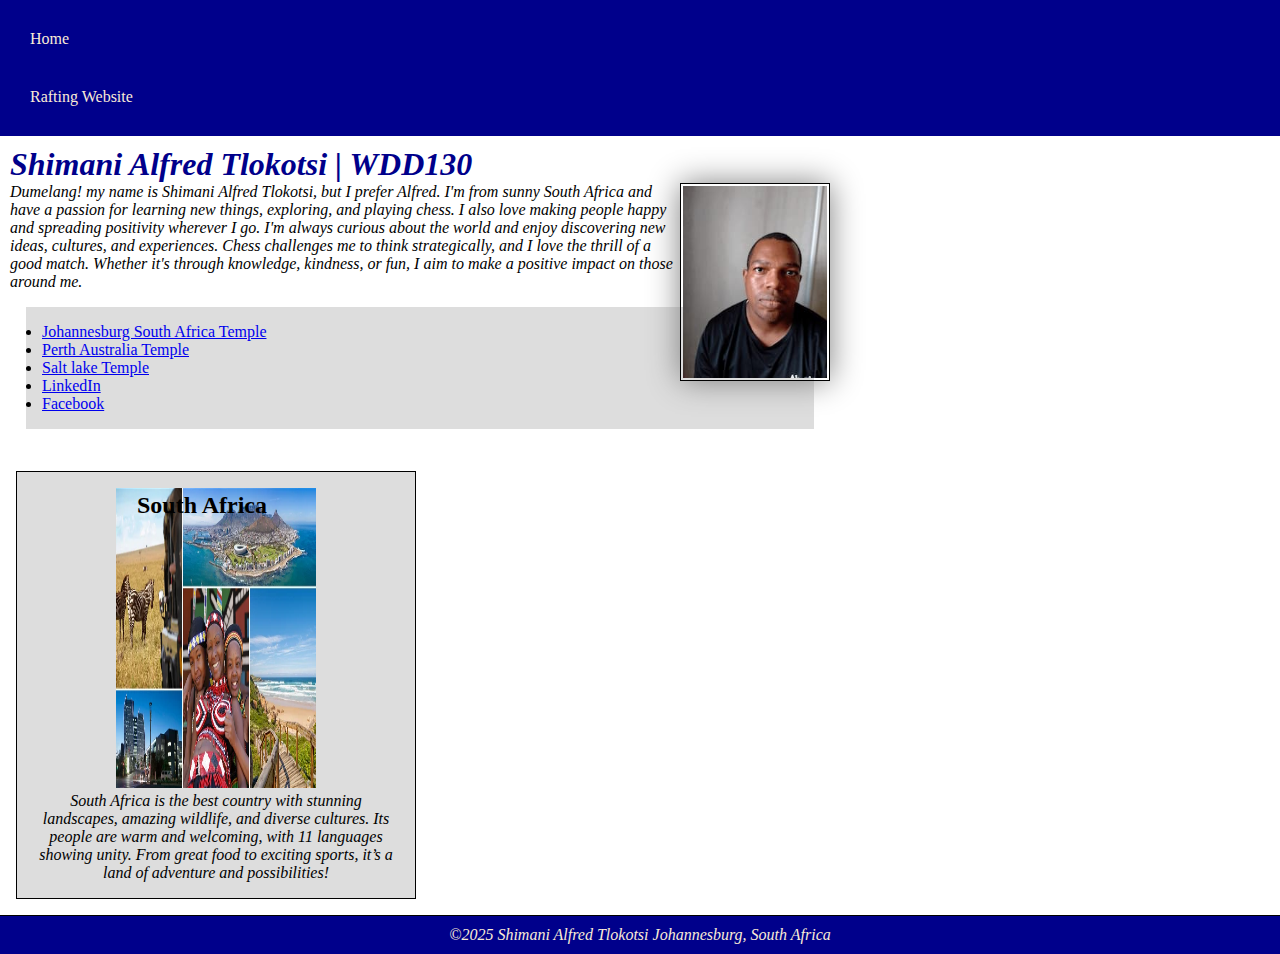
<file: index.html>
<!DOCTYPE html>
<html lang="en">

<head>
    <meta charset="UTF-8">
    <meta name="viewport" content="width=device-width, initial-scale=1.0">
    <title>Shimani Alfred Tlokotsi WDD130</title>
    <link rel="stylesheet" href="styles/styles.css">
    <meta name="description" content="The home page for Shimani Alfred Tlokotsi for wdd130 to practice html and css">
    <meta name="author" content="Shimani Alfred Tlokotsi">
</head>

<body>
    <header>
        <nav>
            <a href="#">Home</a>
            <a href="/wwr/about.html">Rafting Website</a>
        </nav>
    </header>
    <main>
        <h1>Shimani Alfred Tlokotsi | WDD130</h1>
        <img src="images/profile.jpg" alt="Hello My name is Shimani Alfred Tlokotsi" width="200">
        <p>Dumelang! my name is Shimani Alfred Tlokotsi, but I prefer Alfred. I'm from sunny South Africa and have a
            passion for learning
            new things, exploring, and playing chess. I also love making people happy and spreading positivity wherever
            I go.
            I'm always curious about the world and enjoy discovering new ideas, cultures, and experiences. Chess
            challenges me to
            think strategically, and I love the thrill of a good match. Whether it's through knowledge, kindness, or
            fun, I aim to
            make a positive impact on those around me. </p>
            <ul class="box">
                <li><a href="https://newsroom.churchofjesuschrist.org/article/johannesburg-south-africa-temple" target="_blank">Johannesburg South Africa Temple</a></li>
                <li><a href="https://newsroom.churchofjesuschrist.org/article/perth-australia-temple" target="_blank">Perth Australia Temple</a></li>
                <li><a href="https://newsroom.churchofjesuschrist.org/article/salt-lake-temple" target="_blank">Salt lake Temple</a></li>
                <li><a href="https://linkedin.com." target="_blank">LinkedIn</a></li>
                <li><a href="https://www.facebook.com/" target="_blank">Facebook</a></li>

            </ul>
    </main>
    <aside class="box">
        <h2>South Africa</h2>
        <img src="images/SAfrica.webp" alt="pictures of South African tourism">
        <p>South Africa is the best country with stunning landscapes, amazing wildlife, and diverse cultures. Its people
            are warm
            and welcoming, with 11 languages showing unity. From great food to exciting sports, it’s a land of adventure
            and
            possibilities!</p>
    </aside>
    <footer>
        <p>&copy;2025 Shimani Alfred Tlokotsi Johannesburg, South Africa</p>
    </footer>
</body>
    <!--15 March 2025-->
</html>
</file>
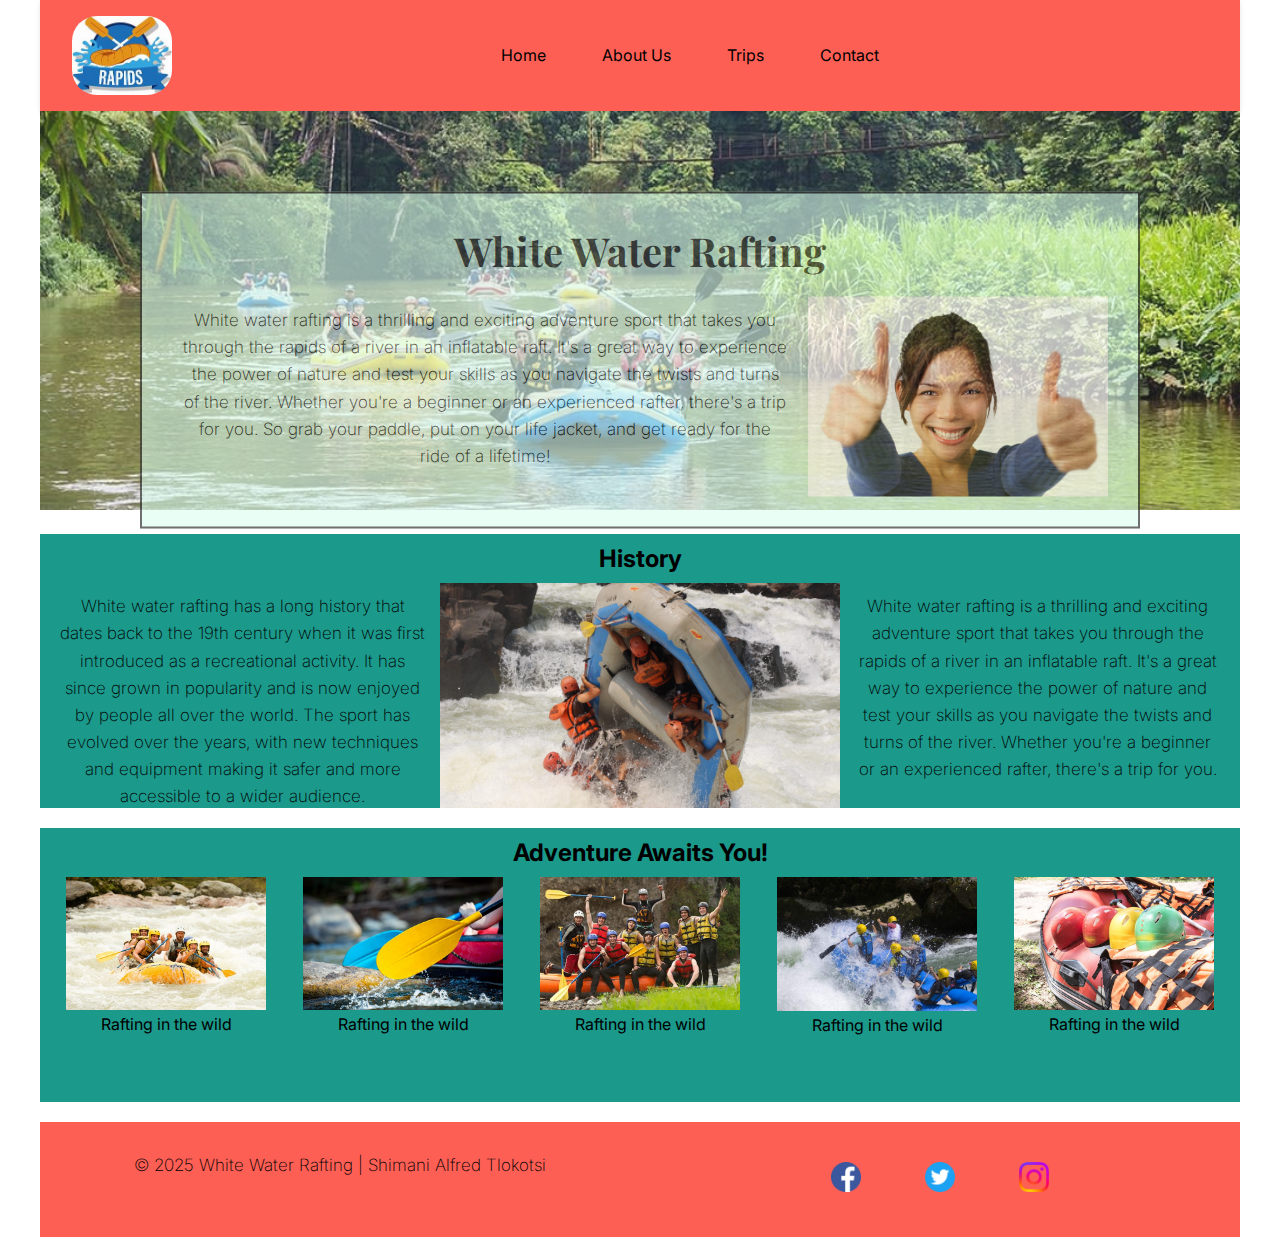
<file: wwr/about.html>
<!DOCTYPE html>
<html lang="en">

<head>
    <meta charset="UTF-8">
    <meta name="viewport" content="width=device-width, initial-scale=1.0">
    <title> About Us for white water rafting </title>
    <link rel="stylesheet" href="styles/rafting.css">
    <meta name="description" content="The about us page for White Water Rafting.">
    <meta name="keywords" content="white water rafting, adventure, sport, river, rapids, inflatable raft, paddle, life jacket, history, techniques, equipment, recreational activity, adventure sport, thrills, excitement">
    <meta name="author" content="Shimani Alfred Tlokotsi">
    <link rel="preconnect" href="https://fonts.googleapis.com">
    <link rel="preconnect" href="https://fonts.gstatic.com" crossorigin>
    <link href="https://fonts.googleapis.com/css2?family=Inter:ital,opsz,wght@0,14..32,700;1,14..32,700&family=Playfair+Display:ital,wght@0,400..900;1,400..900&display=swap" rel="stylesheet">
    <link href="https://fonts.googleapis.com/css2?family=Playwrite+HU:wght@100..400&family=Quicksand:wght@300..700&display=swap" rel="stylesheet">
</head>

<body>
    <header>
        <img src="images/z-crossedoars.jpeg" alt="rafting logo" width="100">
        <nav>
            <a href="index.html">Home</a>
            <a href="about.html">About Us</a>
            <a href="trips.html">Trips</a>
            <a href="contact.html">Contact</a>
        </nav>
    </header>
       <main>
        <div class="hero">
            <img class="background" src="images/Background.jpg" alt="crossed oars" width="200">
            
            <article>
                <h1>White Water Rafting</h1>
                <img src="images/happy-customer.jpg" alt="rafting">
                <p>White water rafting is a thrilling and exciting adventure sport that takes you through the rapids of a river in an inflatable raft. It's a great way to experience the power of nature and test your skills as you navigate the twists and turns of the river. Whether you're a beginner or an experienced rafter, there's a trip for you. So grab your paddle, put on your life jacket, and get ready for the ride of a lifetime!</p>
            </article>
        </div>
        <section>
            <h2>History</h2>
            <div class="history">
            <p>White water rafting has a long history that dates back to the 19th century when it was first introduced as a recreational activity. It has since grown in popularity and is now enjoyed by people all over the world. The sport has evolved over the years, with new techniques and equipment making it safer and more accessible to a wider audience.</p>
            <img src="images/whiterafting.jpg" alt="history of rafting" width="400">
            <p>White water rafting is a thrilling and exciting adventure sport that takes you through the rapids of a river in an inflatable raft. It's a great way to experience the power of nature and test your skills as you navigate the twists and turns of the river. Whether you're a beginner or an experienced rafter, there's a trip for you.</p>
            </div>
        </section>
        <section>
            <h2>Adventure Awaits You!</h2>
            <div class="gallery">
            <figure> 
             <img src="images/rafting2-min.jpg" alt="rafting" width="200">
             <figcaption>Rafting in the wild</figcaption>
            </figure>
            <figure> 
            <img src="images/rafting1-min.jpg" alt="rafting" width="200">
             <figcaption>Rafting in the wild</figcaption>
            </figure>
            <figure> 
             <img src="images/rafting3-min.jpg" alt="rafting" width="200">
             <figcaption>Rafting in the wild</figcaption>
            </figure>
            <figure> 
             <img src="images/rafting4-min.jpg" alt="rafting" width="200">
                <figcaption>Rafting in the wild</figcaption>
            </figure>
            <figure> 
             <img src="images/rafting5-min.jpg" alt="rafting" width="200">
                <figcaption>Rafting in the wild</figcaption>
            </figure>
            </div>
        </section>
       </main>
    <footer class="social-links">
        <div id="footer">
        <p>&copy; 2025 White Water Rafting | Shimani Alfred Tlokotsi</p>
        </div>
        <div>
        
            <a href="https://facebook.com"><img src="images/facebook.webp" alt="Facebook" width="30"></a>
            <a href="https://twitter.com"><img src="images/twitter.webp" alt="Twitter" width="30"></a>
            <a href="https://instagram.com"><img src="images/instagram.webp" alt="Instagram" width="30"></a>
        </div>
    </footer>
</body>
<!-- Last modified: 15 March 2025 -->
</html>
</file>
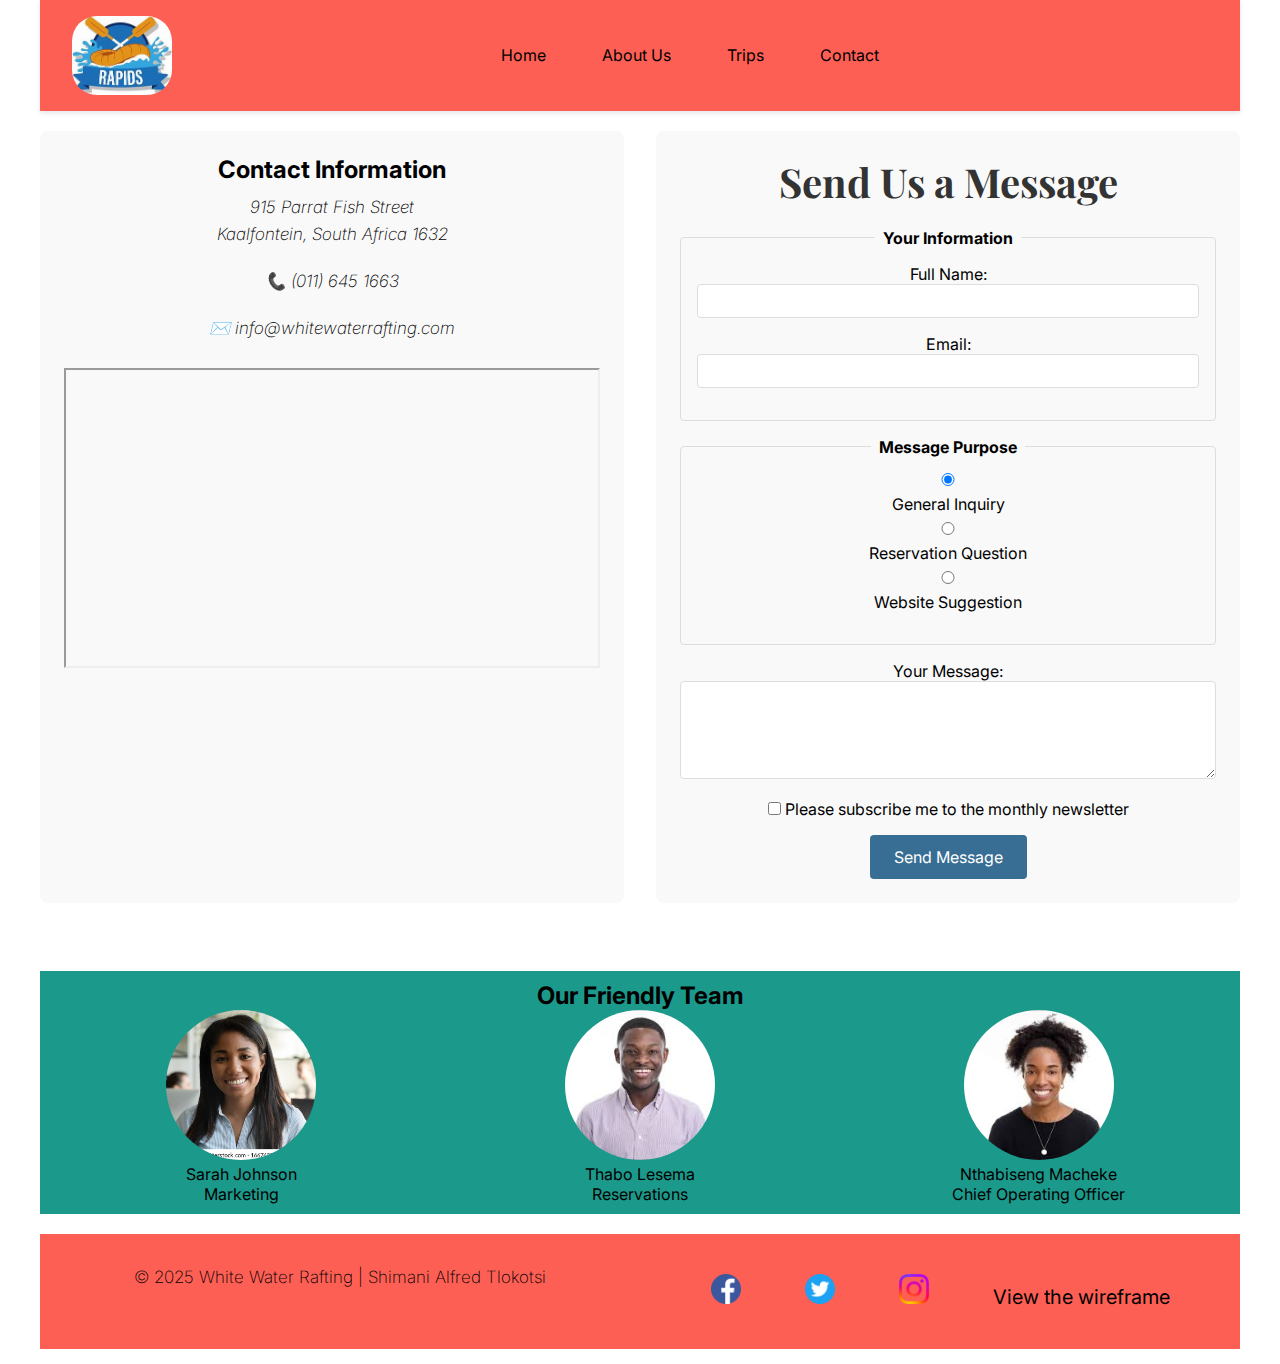
<file: wwr/contact.html>
<!DOCTYPE html>
<html lang="en">

<head>
    <meta charset="UTF-8">
    <meta name="viewport" content="width=device-width, initial-scale=1.0">
    <title> Contact Us for white water rafting </title>
    <link rel="stylesheet" href="styles/rafting.css">
    <meta name="description" content="The contact us page for White Water Rafting.">
    <meta name="keywords" content="white water rafting, adventure, sport, river, rapids, inflatable raft, paddle, life jacket, history, techniques, equipment, recreational activity, adventure sport, thrills, excitement">
    <meta name="author" content="Shimani Alfred Tlokotsi">
    <link rel="preconnect" href="https://fonts.googleapis.com">
    <link rel="preconnect" href="https://fonts.gstatic.com" crossorigin>
    <link href="https://fonts.googleapis.com/css2?family=Inter:ital,opsz,wght@0,14..32,700;1,14..32,700&family=Playfair+Display:ital,wght@0,400..900;1,400..900&display=swap" rel="stylesheet">
    <link href="https://fonts.googleapis.com/css2?family=Playwrite+HU:wght@100..400&family=Quicksand:wght@300..700&display=swap" rel="stylesheet">
</head>

<body>
    <header>
        <img src="images/z-crossedoars.jpeg" alt="rafting logo" width="100">
        <nav>
            <a href="/index.html">Home</a>
            <a href="about.html">About Us</a>
            <a href="trips.html">Trips</a>
            <a href="contact.html">Contact</a>
        </nav>
    </header>
    <main>
        <div class="contact-grid">
            <section class="contact-info">
                <h2>Contact Information</h2>
                <address>
                    <p>915 Parrat Fish Street<br>
                    Kaalfontein, South Africa 1632</p>
                    <p>📞 (011) 645 1663</p>
                    <p>✉️ info@whitewaterrafting.com</p>
                </address>
                
                <div class="map">
                    <iframe src="https://www.google.com/maps/embed?pb=..." width="600" height="450" allowfullscreen></iframe>
                </div>
            </section>
    
            <section class="contact-form">
                <h1>Send Us a Message</h1>
                <form action="https://example.com/contact" method="post">
                    <fieldset>
                        <legend>Your Information</legend>
                        <div class="form-item">
                            <label for="name">Full Name:</label>
                            <input type="text" id="name" name="name" required>
                        </div>
                        <div class="form-item">
                            <label for="email">Email:</label>
                            <input type="email" id="email" name="email" required>
                        </div>
                    </fieldset>
    
                    <fieldset>
                        <legend>Message Purpose</legend>
                        <div class="form-item column2">
                            <input type="radio" id="general" name="purpose" value="general" checked>
                            <label for="general">General Inquiry</label>
                            
                            <input type="radio" id="reservation" name="purpose" value="reservation">
                            <label for="reservation">Reservation Question</label>
                            
                            <input type="radio" id="suggestion" name="purpose" value="suggestion">
                            <label for="suggestion">Website Suggestion</label>
                        </div>
                    </fieldset>
    
                    <div class="form-item">
                        <label for="message">Your Message:</label>
                        <textarea id="message" name="message" rows="5" required></textarea>
                    </div>
    
                    <div class="form-item">
                        <input type="checkbox" id="newsletter" name="newsletter">
                        <label for="newsletter">Please subscribe me to the monthly newsletter</label>
                    </div>
    
                    <button type="submit" class="submit-btn">Send Message</button>
                </form>
            </section>
        </div>
    
        <section class="employee-profiles">
            <h2>Our Friendly Team</h2>
            <div class="employees">
                <figure>
                    <img src="images/coloredfemale.webp" alt="Sarah Johnson - Customer Service">
                    <figcaption>Sarah Johnson<br>Marketing</figcaption>
                </figure>
                <figure>
                    <img src="images/maleblack.jpeg" alt="Thabo Lesema - Reservations">
                    <figcaption>Thabo Lesema<br>Reservations</figcaption>
                </figure>
                <figure>
                    <img src="images/femaleblack.jpeg" alt="Nthabiseng Macheke - Marketing">
                    <figcaption>Nthabiseng Macheke<br>Chief Operating Officer</figcaption>
                </figure>
            </div>
        </section>
    </main>
    <footer class="social-links">
        <div id="footer">
        <p>&copy; 2025 White Water Rafting | Shimani Alfred Tlokotsi</p>
        </div>
        <div>
        
            <a href="https://facebook.com"><img src="images/facebook.webp" alt="Facebook" width="30"></a>
            <a href="https://twitter.com"><img src="images/twitter.webp" alt="Twitter" width="30"></a>
            <a href="https://instagram.com"><img src="images/instagram.webp" alt="Instagram" width="30"></a>
            <a href="https://app.moqups.com/T8L2JNUnP5gIH1RQ0eHERKxAjKsnhiUY/view/page/ad64222d5">View the wireframe</a>
        </div>
    </footer>
</body>
<!-- Last modified: 15 March 2025 -->
</html>
</file>
<file: styles/styles.css>
:root {
    --color: antiquewhite;
    --padding: 10px;
    --border: 1px solid black;
    --background-color: darkblue;
}
* {
    margin: 0px;
    padding: 0;
    box-sizing: border-box;

}

main {
    max-width: 840px;
    padding: 10px;
}

main img {
    height: auto;
    width: 150px;
    border: var(--border);
    padding: 2px;
    box-shadow: 0 0 30px gray;
    float: right;
}

nav {
    background-color: var(--background-color);
    padding: var(--padding);
}

nav a {
    color: var(--color);
    display: block;
    padding: 20px;
    text-decoration: none; 
}

h1 {
    color: var(--background-color);
    font-style: italic;
}

p {
    padding: 0;
    font-style: oblique;
}

aside {
    width: 400px;
    margin: 1rem;
    border: var(--border); 
    background-color: burlywood;
    padding: var(--padding);
    color: green;
    text-align: center;
    position: relative;
}

aside h2{
    position:absolute;
    top: 20px;
    left: 120px
}

aside img {
    width: 200px;
    height: 300px;
}

footer {
    margin-top: 15px;
    border-top: var(--border);
    text-align: center;
    background-color: var(--background-color);
    color: var(--color);
    height: auto;
    padding: var(--padding); 
}
/* Class Selector */

.box{
    margin: 1rem;
    border: 1px solid rgb(0,0 ,0 /10%);
    padding: 1rem;
    background-color: #ddd;
    color: #000;
}
</file>
<file: wwr/styles/rafting.css>
* {
    margin: 0;
    padding: 0;
    box-sizing: border-box;
    font-family: "Inter", sans-serif;
}

body {
    max-width: 1200px;
    margin: 0 auto;
}


header {
    display: grid;
    grid-template-columns: auto 1fr;
    align-items: center;
    padding: 1rem 2rem;
    background-color: #fe5f55;
    box-shadow: 0 2px 5px rgba(0, 0, 0, 0.1);
}

header img {
    max-height: 100px;
    border-radius: 25px;
}

nav {
    display: flex;
    justify-content: center;
    gap: 1rem;
}

nav a, a {
    text-decoration: none;
    padding: 20px;
    transition: background-color 0.3s;
    color: black;
}

nav a:hover {
    background-color: #f06c9b;
}

.hero image {
    width: 100%;
    height: 100%;
    object-fit: cover;
    position: relative;
}

article {
    position: absolute;
    top: 40%;
    left: 50%;
    transform: translate(-50%, -50%);
    width: 100%;
    max-width: 1000px;
    padding: 30px;
    background-color: rgba(218, 255, 239, 0.85);
    border: 2px solid #333;
    text-align: center;
    opacity: 0.7;
}
h1 {
    font-family: "Playfair Display", serif;
    font-size: 2.5rem;
    color: #333;
    margin-bottom: 20px;
}
.background {
    width: 100%;
    height: 100%;
    object-fit: cover;
    opacity: 0.9;
}

article img {
    float: right;
    height: 200px;
    margin-left: 20px;
    opacity: 1;
}

p {
    font-weight: 200;
    font-size: 17px;
    padding: 10px;
    color: black;
    line-height: 1.6;
}

section {
    background-color: #1b998b;
    text-align: center;
    padding: 10px;
    margin: 20px 0;
}


.gallery {
    display: grid;
    grid-template-columns: repeat(5, 1fr);
    grid-template-rows: repeat(2, 100px);
    gap: 5px;
    margin: 10px 0;
}

.history {
    display: grid;
    grid-template-columns: repeat(3, 1fr);
    grid-template-rows: repeat(2, 100px);
    gap: 5px;
    margin: 10px 0;
}


footer {
    display: grid;
    grid-template-columns: 1fr 1fr;
    background-color: #fe5f55;
    padding: 20px 0;
    text-align: center;
    margin-top: 30px;
}

.social-links {
    margin: 15px 0;
}

.social-links a {
    display: inline-block;
    margin: 0 10px;
    text-decoration: none;
    font-size: 20px;
    transition: color 0.3s;
}

.social-links a:hover {
    color: #3498db;
}

.copyright {
    font-size: 12px;
    opacity: 0.8;
}

/*Contact CCS*/

/* Contact Page Specific Styles */
.contact-grid {
    display: grid;
    grid-template-columns: 1fr 1fr;
    gap: 2rem;
    margin-bottom: 2rem;
}

.contact-info, .contact-form {
    padding: 1.5rem;
    background-color: #f9f9f9;
    border-radius: 8px;
}

.map iframe {
    width: 100%;
    height: 300px;
    margin-top: 1rem;
}

.employee-profiles {
    margin-top: 3rem;
    text-align: center;
}

.employees {
    display: flex;
    justify-content: space-around;
    flex-wrap: wrap;
    gap: 1rem;
}

.employees figure {
    flex: 1;
    min-width: 200px;
}

.employees img {
    width: 150px;
    height: 150px;
    object-fit: cover;
    border-radius: 50%;
}

/* Form Styles */
fieldset {
    border: 1px solid #ddd;
    border-radius: 4px;
    padding: 1rem;
    margin: 1rem 0;
}

legend {
    padding: 0 0.5rem;
    font-weight: bold;
}

.form-item {
    margin-bottom: 1rem;
}

.form-item.column2 {
    display: flex;
    flex-direction: column;
    gap: 0.5rem;
}

input[type="text"],
input[type="email"],
textarea {
    width: 100%;
    padding: 0.5rem;
    border: 1px solid #ddd;
    border-radius: 4px;
}

.submit-btn {
    background-color: #396e94;
    color: white;
    padding: 0.75rem 1.5rem;
    border: none;
    border-radius: 4px;
    cursor: pointer;
    font-size: 1rem;
    transition: background-color 0.3s;
}

.submit-btn:hover {
    background-color: #2c5470;

}
</file>
